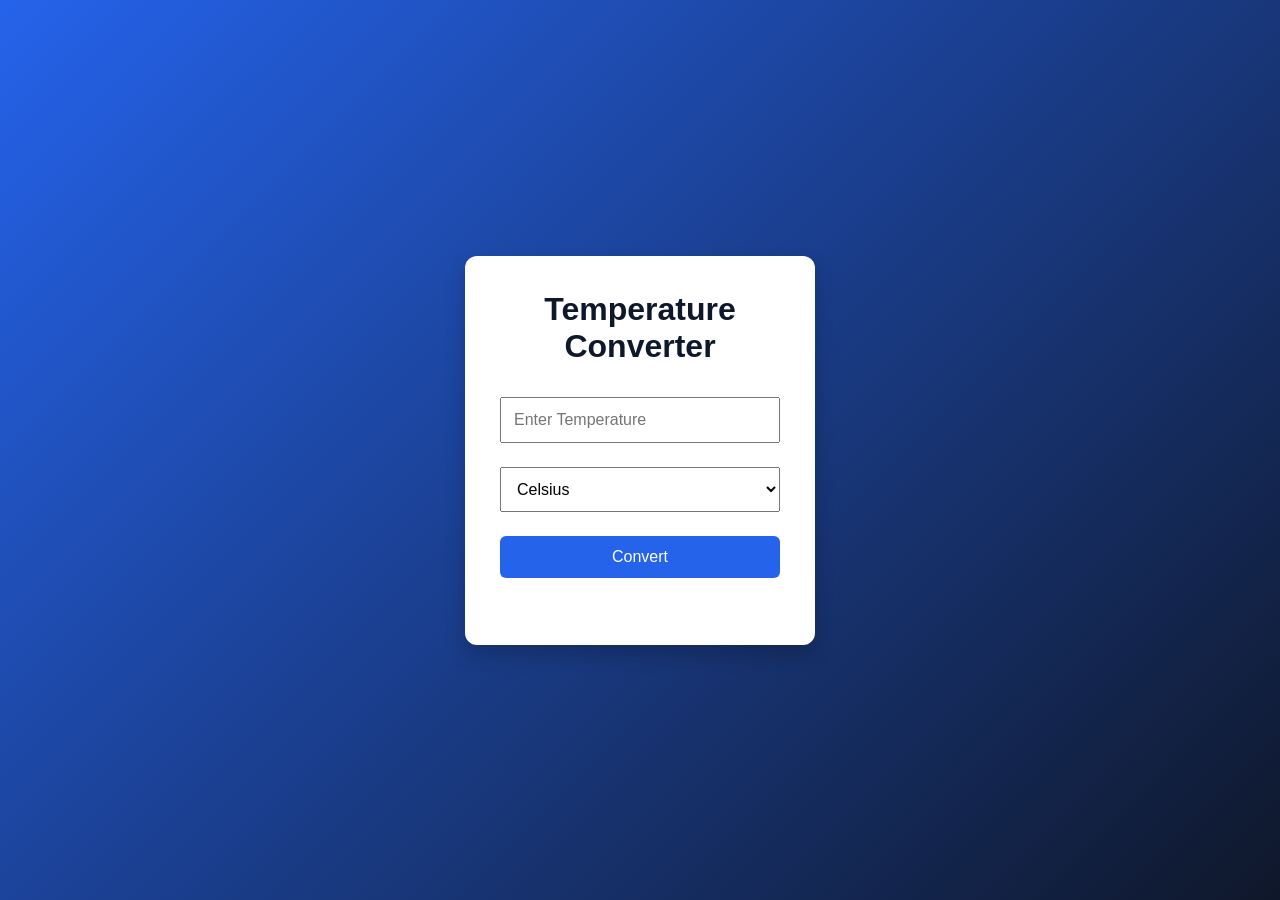
<file: index.html>
<!DOCTYPE html>
<html lang="en">
<head>
    <meta charset="UTF-8">
    <meta name="viewport" content="width=device-width, initial-scale=1.0">
    <title>Temperature Converter</title>
    <link rel="stylesheet" href="style.css">
</head>
<body>

<div class="container">
    <h1>Temperature Converter</h1>

    <input type="number" id="temp" placeholder="Enter Temperature">

    <select id="unit">
        <option value="C">Celsius</option>
        <option value="F">Fahrenheit</option>
        <option value="K">Kelvin</option>
    </select>

    <button onclick="convert()">Convert</button>

    <div id="result"></div>
</div>

<script src="script.js"></script>

</body>
</html>
</file>
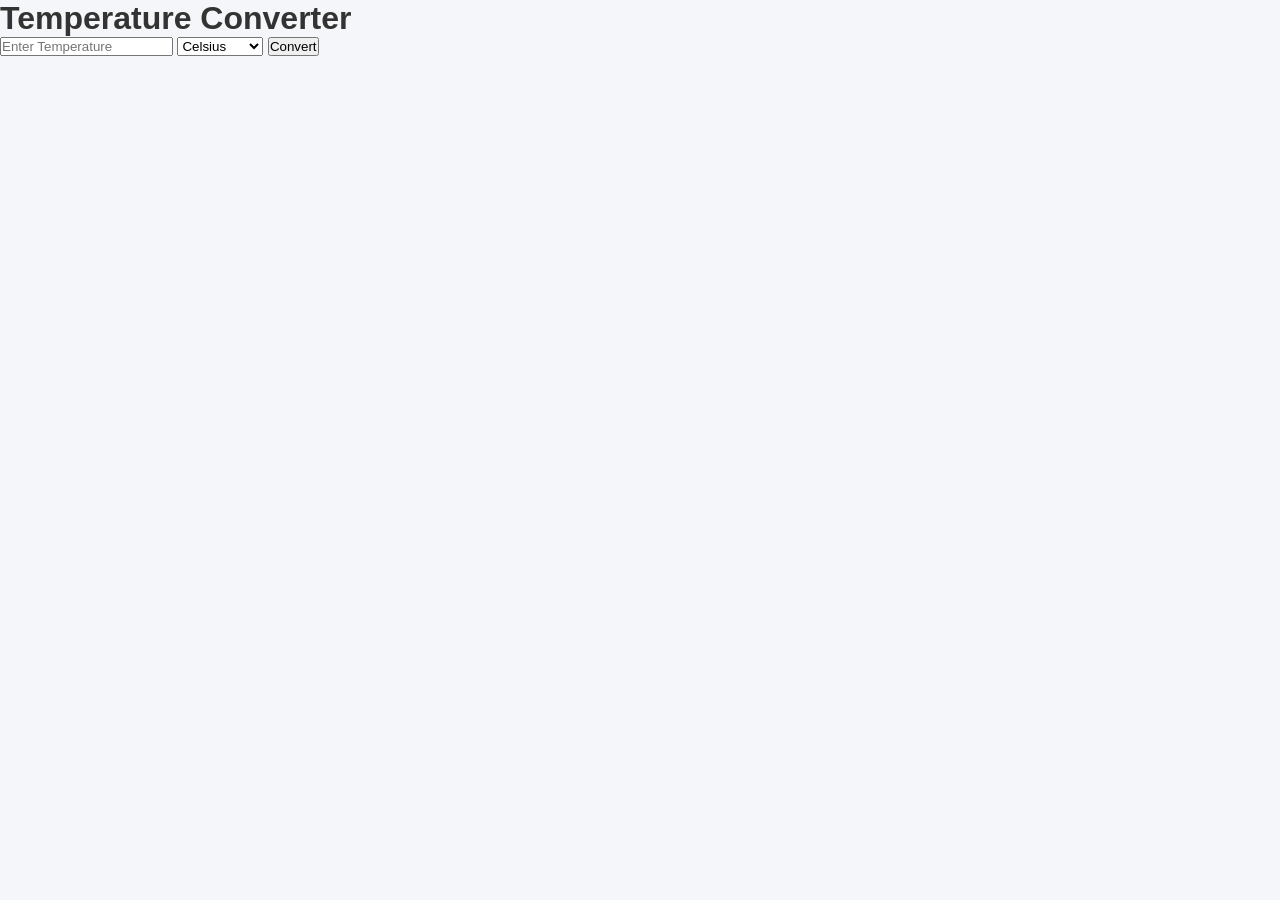
<file: Portfolio/index.html>
<!DOCTYPE html>
<html lang="en">
<head>
    <meta charset="UTF-8">
    <meta name="viewport" content="width=device-width, initial-scale=1.0">
    <title>Temperature Converter</title>
    <link rel="stylesheet" href="style.css">
</head>
<body>

<div class="container">
    <h1>Temperature Converter</h1>

    <input type="number" id="temp" placeholder="Enter Temperature">

    <select id="unit">
        <option value="C">Celsius</option>
        <option value="F">Fahrenheit</option>
        <option value="K">Kelvin</option>
    </select>

    <button onclick="convert()">Convert</button>

    <div id="result"></div>
</div>

<script src="script.js"></script>

</body>
</html>
</file>
<file: style.css>
*{
    margin:0;
    padding:0;
    box-sizing:border-box;
    font-family:Arial,sans-serif;
}

body{
    background:linear-gradient(135deg,#2563eb,#0f172a);
    height:100vh;
    display:flex;
    justify-content:center;
    align-items:center;
}

.container{
    background:white;
    padding:35px;
    border-radius:12px;
    width:350px;
    text-align:center;
    box-shadow:0 10px 20px rgba(0,0,0,.2);
}

h1{
    margin-bottom:20px;
    color:#0f172a;
}

input,
select,
button{
    width:100%;
    padding:12px;
    margin:12px 0;
    font-size:16px;
}

button{
    background:#2563eb;
    color:white;
    border:none;
    cursor:pointer;
    border-radius:6px;
}

button:hover{
    background:#1d4ed8;
}

#result{
    margin-top:20px;
    font-size:20px;
    font-weight:bold;
}
</file>
<file: Portfolio/style.css>
*{
    margin:0;
    padding:0;
    box-sizing:border-box;
    font-family:'Poppins',sans-serif;
    scroll-behavior:smooth;
}

body{
    background:#f4f6f9;
    color:#333;
}

/* Navbar */

header{
    position:fixed;
    width:100%;
    background:#0f172a;
    top:0;
    z-index:1000;
}

nav{
    display:flex;
    justify-content:space-between;
    align-items:center;
    padding:18px 8%;
}

nav h2{
    color:#fff;
}

nav ul{
    display:flex;
    list-style:none;
}

nav ul li{
    margin-left:25px;
}

nav ul li a{
    color:white;
    text-decoration:none;
    transition:.3s;
}

nav ul li a:hover{
    color:#38bdf8;
}

/* Home */

.home{
    min-height:100vh;
    display:flex;
    justify-content:space-between;
    align-items:center;
    padding:120px 8%;
}

.home-text{
    width:55%;
}

.home-text h1{
    font-size:52px;
    color:#0f172a;
}

.home-text h2{
    color:#2563eb;
    margin:10px 0;
}

.home-text p{
    margin:20px 0;
    line-height:1.8;
}

.buttons a{
    display:inline-block;
    margin-right:15px;
    margin-top:15px;
    background:#2563eb;
    color:white;
    padding:12px 25px;
    text-decoration:none;
    border-radius:8px;
}

.buttons a:hover{
    background:#1d4ed8;
}

.home-image{
    width:35%;
}

.home-image img{
    width:100%;
    border-radius:50%;
    border:5px solid #2563eb;
}

/* Sections */

section{
    padding:80px 8%;
}

section h2{
    text-align:center;
    font-size:36px;
    margin-bottom:30px;
}

/* About */

#about p{
    max-width:850px;
    margin:auto;
    text-align:center;
    line-height:1.8;
}

/* Skills */

.skills{
    display:grid;
    grid-template-columns:repeat(3,1fr);
    gap:20px;
}

.skills div{
    background:white;
    padding:20px;
    text-align:center;
    border-radius:10px;
    box-shadow:0 5px 15px rgba(0,0,0,.1);
    font-weight:bold;
}

/* Projects */

.cards{
    display:grid;
    grid-template-columns:repeat(3,1fr);
    gap:25px;
}

.card{
    background:white;
    padding:30px;
    border-radius:10px;
    box-shadow:0 5px 15px rgba(0,0,0,.1);
    transition:.3s;
}

.card:hover{
    transform:translateY(-8px);
}

.card h3{
    color:#2563eb;
    margin-bottom:15px;
}

/* Contact */

#contact{
    text-align:center;
}

#contact a{
    color:#2563eb;
    text-decoration:none;
}

/* Footer */

footer{
    background:#0f172a;
    color:white;
    text-align:center;
    padding:20px;
}

/* Responsive */

@media(max-width:900px){

.home{
    flex-direction:column-reverse;
    text-align:center;
}

.home-text,
.home-image{
    width:100%;
}

.home-image{
    margin-bottom:40px;
}

.skills,
.cards{
    grid-template-columns:1fr;
}

nav{
    flex-direction:column;
}

nav ul{
    margin-top:15px;
}

}
</file>
